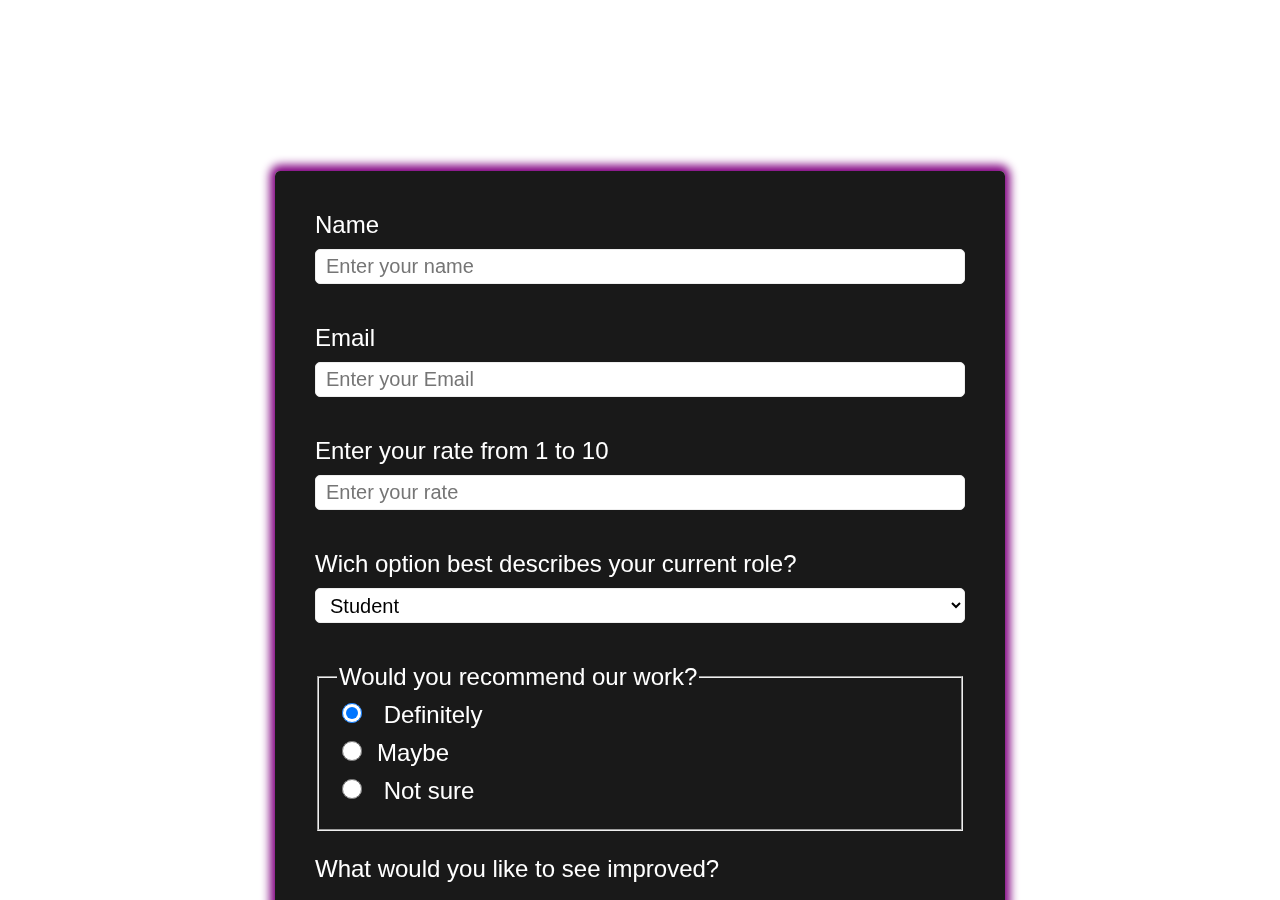
<file: SurveyForm/index.html>
<html lang="en">
<head>
    <meta charset="UTF-8">
    <meta http-equiv="X-UA-Compatible" content="IE=edge">
    <meta name="viewport" content="width=device-width, initial-scale=1.0">
    <title>Survey Form</title>
    <link rel="stylesheet" href="style.css">
</head>
<body>
    
<div class="main">
    <h1 id="title">AMC Technologies survey form</h1>
    <p id="description"> technology at your fingertips.-</p>

    <div class="main-content">
        <div class="form-content">
            <form id="survey-form">
                <label for="name" id="name-label">Name</label>
                <input id="name" type="text" required placeholder="Enter your name">
                
                <label for="email" type="email-label">Email</label>
                <input id="email" type="email" required placeholder="Enter your Email">
                
                <label for="number" id="number-label">Enter your rate from 1 to 10</label>
                <input id="number" type="number" min="1" max="10" required placeholder="Enter your rate">

                <label for="dropdown">Wich option best describes your current role?</label>
                <select id="dropdown">
                    <option value="student">Student</option>
                    <option value="enginner">Enginner</option>
                    <option value="developer">Developer</option>
                    <option value="prefer-not-to-say">Prefer not to say</option>
                    <option value="other">Other</option>
                </select>

                <fieldset>
                    <legend> Would you recommend our work? </legend>
                    <input type="radio" name="recommend" checked id="definitely" value="definitely"/> <label for="definitely">Definitely</label><br />
                    <input type="radio" name="recommend" id="maybe" value="maybe"/><label for="maybe">Maybe</label><br />
                    <input type="radio" name="recommend" id="not-sure" value="not-sure"/> <label for="not-sure">Not sure</label> <br />
                </fieldset>

                <p>What would you like to see improved?</p>
                <input type="checkbox" id="work-time" name="work-time" value="work-time">
                <label for="work-time">Work time</label> <br />
                <input type="checkbox" id="time-to-provide-answers" name="time-to-provide-answers" value="time-to-provide-answers">
                <label for="time-to-provide-answers">Time to provide answers</label> <br />
                <input type="checkbox" id="time-to-provide-solution" name="time-to-provide-solution" value="time-to-provide-solution">
                <label for="time-to-provide-solution">Time to provide solution</label> <br />

                <label for="comment">Any comments or suggestions?</label> <br /> 
               <textarea id="comment" cols="50" rows="4">Enter your comment or suggestion here...</textarea> <br />

               <button type="submit" id="submit">Submit</button>
            </form>
        </div>
    </div>
</div>
</body>
</html>
</file>
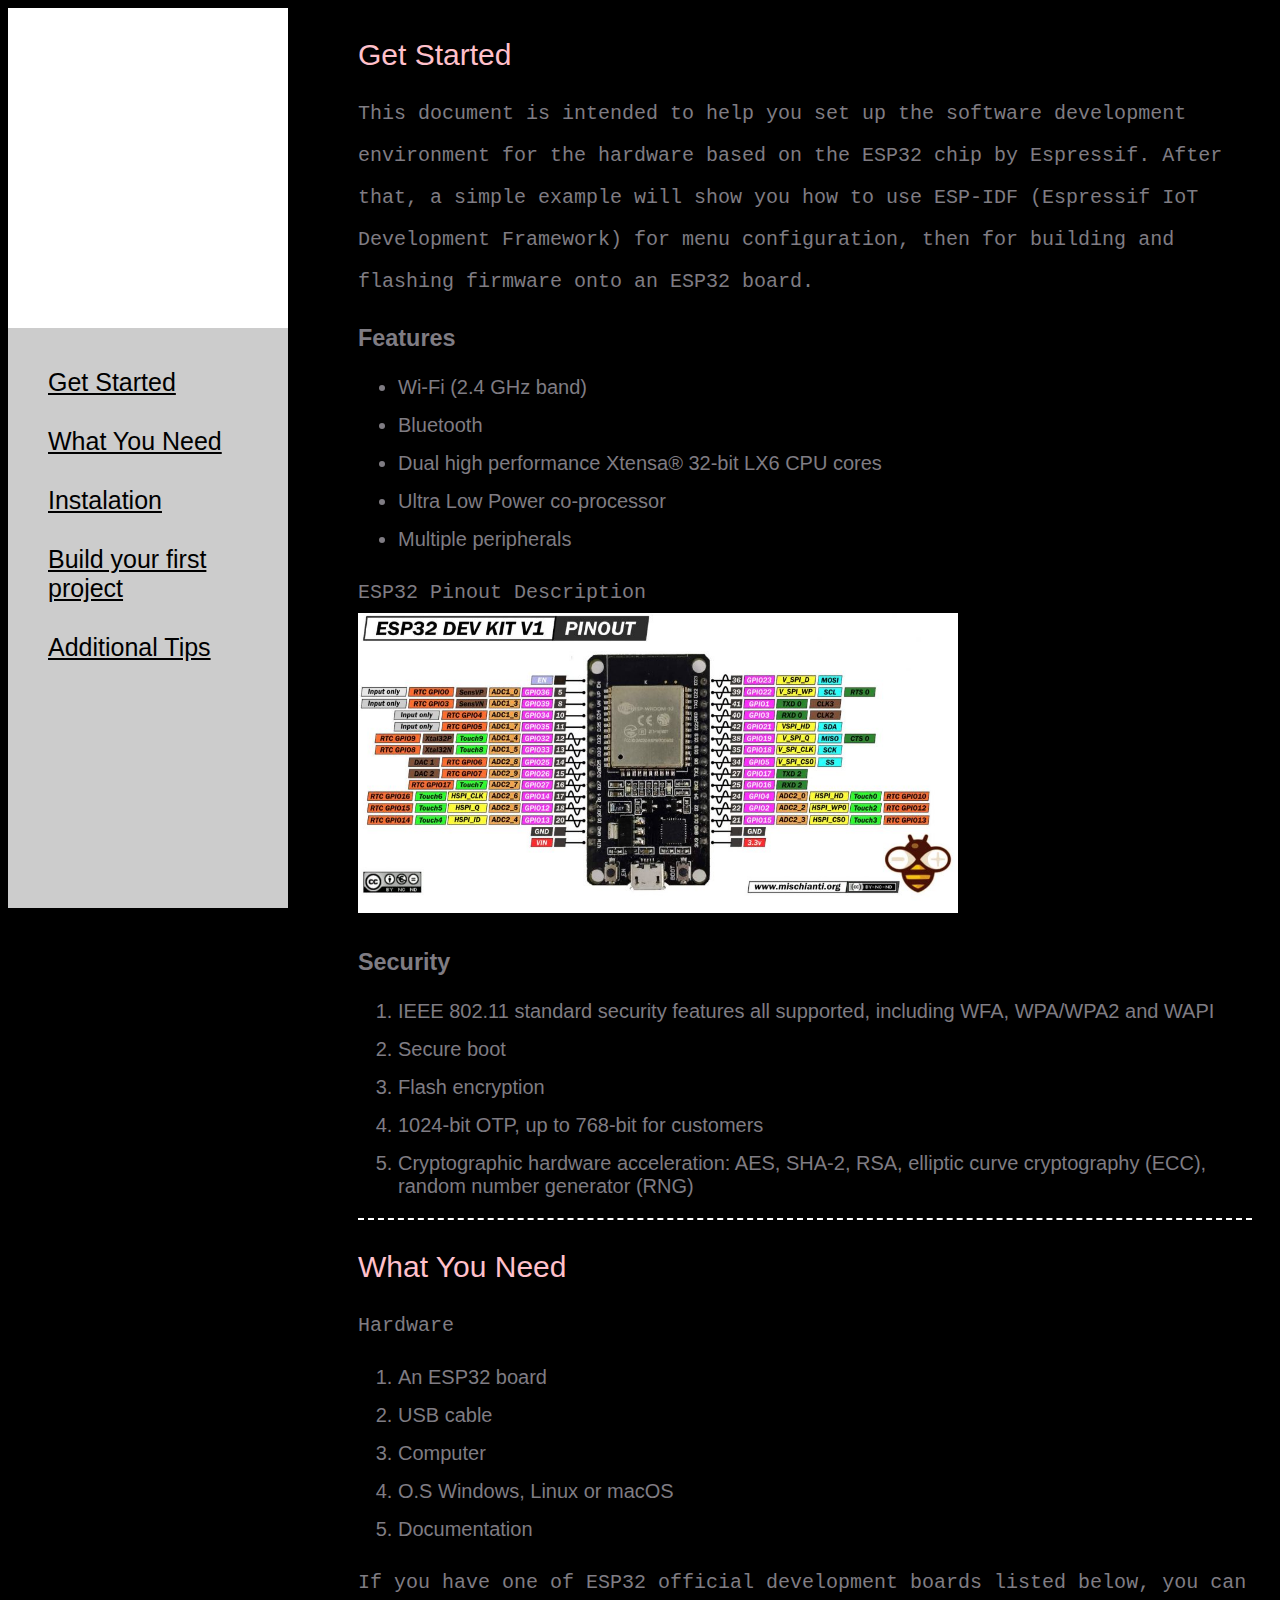
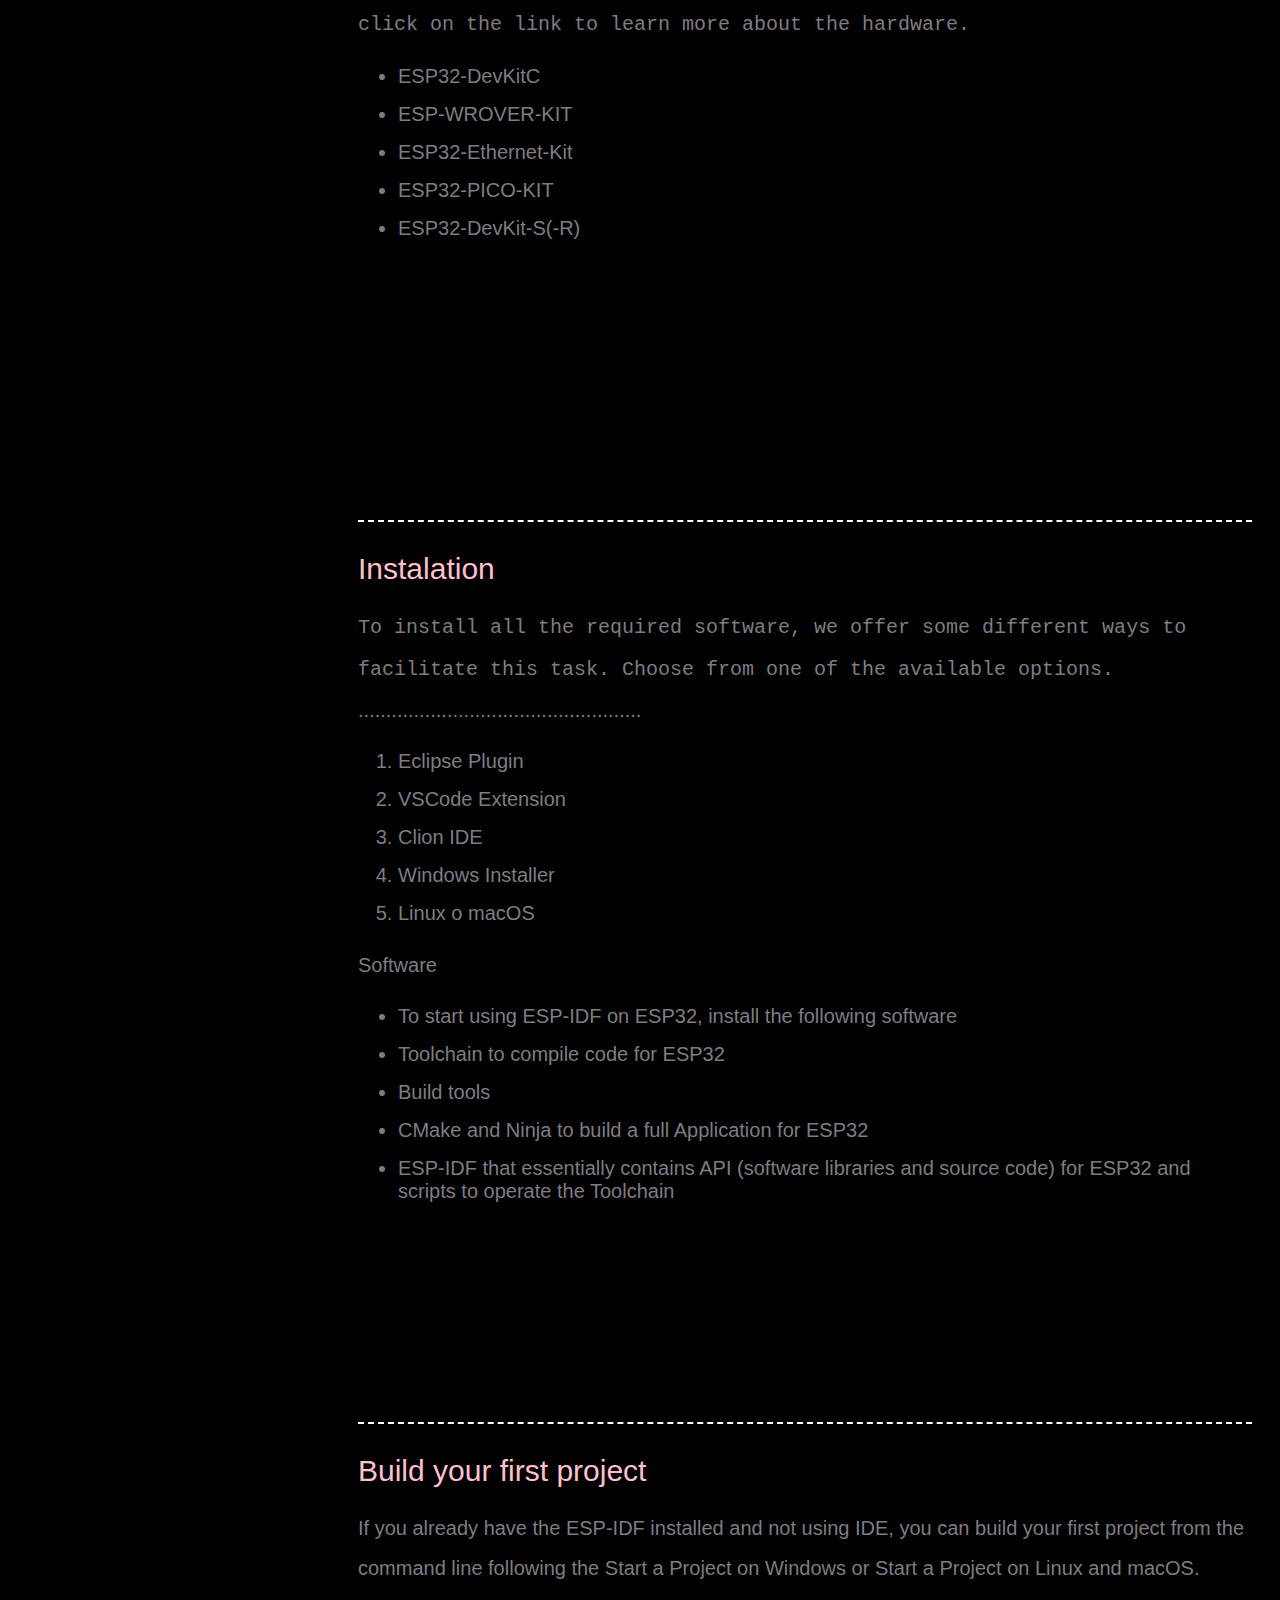
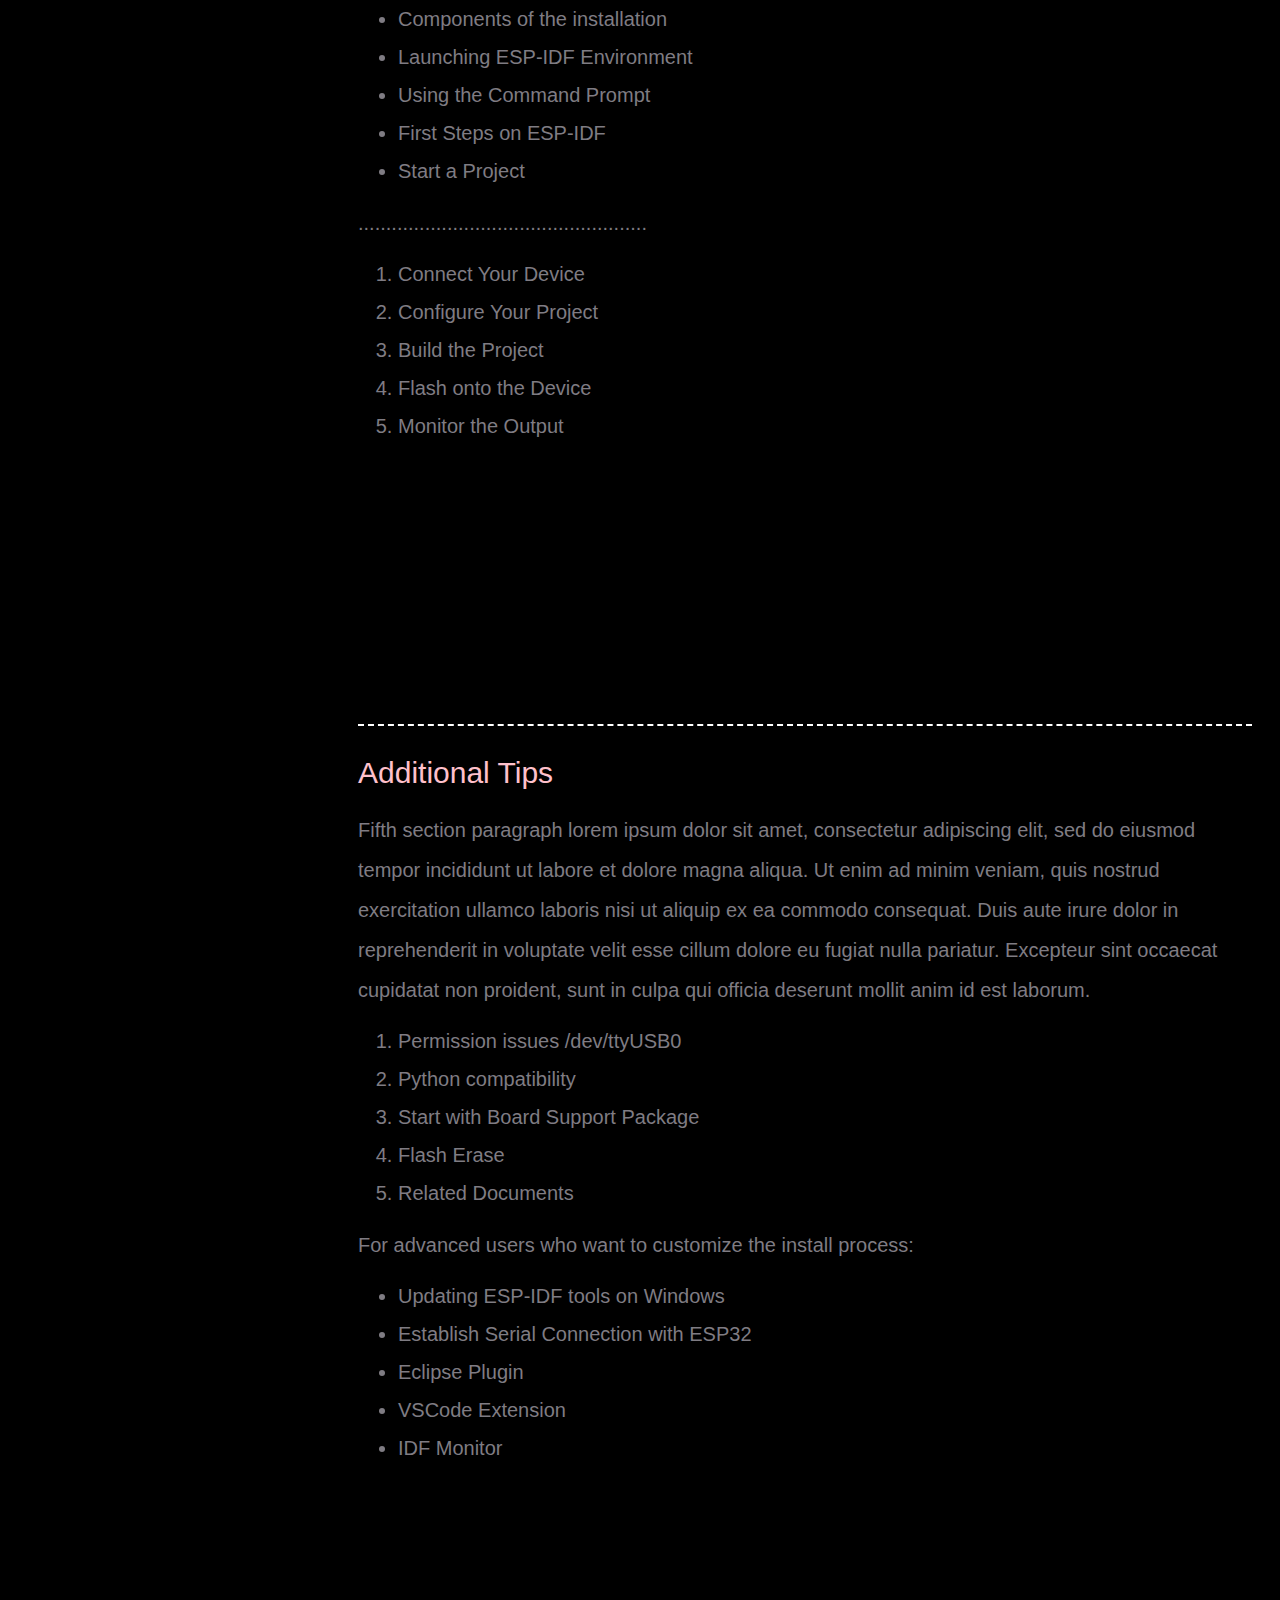
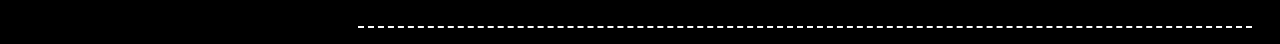
<file: Technical Documentation Page/index.html>
<!DOCTYPE html>
<html lang="en">
<head>
    <meta charset="UTF-8">
    <meta http-equiv="X-UA-Compatible" content="IE=edge">
    <meta name="viewport" content="width=device-width, initial-scale=1.0">
    <title>Technical Documentation Page</title>
    <link rel="stylesheet" href="styles.css">
</head>
       
                    
            <main id="main-doc">
                <nav id="navbar">
                    <div class="divider"></div>
                    <header>Espressif <br>Programming Guide<br> Esp32IDF</header>
                    <ul>
                        <li><a class="nav-link" href="#Get_Started">Get Started</a></li>
                        <li><a class="nav-link" href="#What_You_Need">What You Need</a></li>
                        <li><a class="nav-link" href="#Instalation">Instalation</a></li>
                        <li><a class="nav-link" href="#Build_your_first_project">Build your first project</a></li>
                        <li><a class="nav-link" href="#Additional_Tips">Additional Tips</a></li>
                    </ul>
                </nav>
                <div class="content">
                    <section id="Get_Started" class="main-section">
                                <header>Get Started</header>
                                <p>
                                    <code>This document is intended to help you set up the software development environment for the hardware based on the ESP32 chip by Espressif. After that, a simple example will show you how to use ESP-IDF (Espressif IoT Development Framework) for menu configuration, then for building and flashing firmware onto an ESP32 board.</code>
                                </p>
                                
                                    <h3>Features</h3>
                                <ul>
                                    <li>Wi-Fi (2.4 GHz band)</li>
                                    <li>Bluetooth</li>
                                    <li>Dual high performance Xtensa® 32-bit LX6 CPU cores</li>
                                    <li>Ultra Low Power co-processor</li>
                                    <li>Multiple peripherals</li>
                                </ul>
                                
                                <p>
                                    <code>ESP32 Pinout Description</code>
                                <br>
                                <a href="https://www.mischianti.org/wp-content/uploads/2021/03/ESP32-DOIT-DEV-KIT-v1-pinout-mischianti-1024x501.jpg">
                                    <img src="esp.jpg"
                                    width="600" height="300"
                                    alt="ESP32 PINOUT" />
                                </a>
                                <br>
                                </p>

                                <h3>Security</h3>
                                
                                <ol>
                                    <li>IEEE 802.11 standard security features all supported, including WFA, WPA/WPA2 and WAPI</li>
                                    <li>Secure boot</li>
                                    <li>Flash encryption</li>
                                    <li>1024-bit OTP, up to 768-bit for customers</li>
                                    <li> Cryptographic hardware acceleration: AES, SHA-2, RSA, elliptic curve cryptography (ECC), random number generator (RNG)</li>
                                </ol>
                    </section>
                        

                    <section id="What_You_Need" class="main-section">
                                <header>What You Need</header>
                                <p>
                                    <code>Hardware</code>
                                    
                                </p>
                                    <ol>
                                    <li>An ESP32 board</li>
                                    <li>USB cable</li>
                                    <li>Computer</li>
                                    <li>O.S Windows, Linux or macOS </li>
                                    <li>Documentation</li>
                                </ol>
                                <p>
                                    <code>If you have one of ESP32 official development boards listed below, you can click on the link to learn more about the hardware.           </code>
                                </p>
                                <ul>
                            
                                    <li>ESP32-DevKitC</li>
                                    <li>ESP-WROVER-KIT</li>
                                    <li>ESP32-Ethernet-Kit</li>
                                    <li>ESP32-PICO-KIT</li>
                                    <li>ESP32-DevKit-S(-R)</li>
                                </ul>
                    </section>


                    <section id="Instalation" class="main-section">
                            <header>Instalation</header>
                            <p>
                                <code>To install all the required software, we offer some different ways to facilitate this task. Choose from one of the available options.</code>
                            ...................................................
                            </p>
                                <ol>
                                <li>Eclipse Plugin</li>
                                <li>VSCode Extension</li>
                                <li>Clion IDE</li>
                                <li>Windows Installer</li>
                                <li>Linux o macOS</li>
                                </ol>
                            <p>
                                Software
                            </p>
                            <ul>
                                <li>To start using ESP-IDF on ESP32, install the following software</li>
                                <li>Toolchain to compile code for ESP32</li>
                                <li>Build tools</li>
                                <li>CMake and Ninja to build a full Application for ESP32</li>
                                <li>ESP-IDF that essentially contains API (software libraries and source code) for ESP32 and scripts to operate the Toolchain  </p></li>
                            </ul>
                </section>


                <section id="Build_your_first_project" class="main-section">
                    <header>Build your first project</header>
                    <p>
                        If you already have the ESP-IDF installed and not using IDE, you can build your first project from the command line following the Start a Project on Windows or Start a Project on Linux and macOS.                </p>
                    <ul>
                        <li>Components of the installation</li>
                        <li>Launching ESP-IDF Environment</li>
                        <li>Using the Command Prompt</li>
                        <li>First Steps on ESP-IDF</li>
                        <li>Start a Project</li>
                    </ul>
                    <p>
    ....................................................
                    </p>
                    <ol>
                        <li>Connect Your Device</li>
                        <li>Configure Your Project</li>
                        <li>Build the Project</li>
                        <li>Flash onto the Device</li>
                        <li>Monitor the Output</li>
                    </ol>
                </section>  
                        
                <section id="Additional_Tips" class="main-section">
                    <header>Additional Tips</header>
                    <p>
                        Fifth section paragraph lorem ipsum dolor sit amet, consectetur adipiscing elit, sed do eiusmod tempor incididunt ut labore et dolore magna aliqua. Ut enim ad minim veniam, quis nostrud exercitation ullamco laboris nisi ut aliquip ex ea commodo consequat. Duis aute irure dolor in reprehenderit in voluptate velit esse cillum dolore eu fugiat nulla pariatur. Excepteur sint occaecat cupidatat non proident, sunt in culpa qui officia deserunt mollit anim id est laborum.
                    </p>
                    
                    <ol>
                        <li>Permission issues /dev/ttyUSB0</li>
                        <li>Python compatibility</li>
                        <li>Start with Board Support Package</li>
                        <li>Flash Erase</li>
                        <li>Related Documents</li>
                    </ol>
                    <p>
                        For advanced users who want to customize the install process:
                    </p>
        
                        <ul>
                        <li>Updating ESP-IDF tools on Windows</li>
                        <li>Establish Serial Connection with ESP32</li>
                        <li>Eclipse Plugin</li>
                        <li>VSCode Extension</li>
                        <li>IDF Monitor</li>
                        </ul>
                </section>
            </div>
        </main>
</html>
</file>
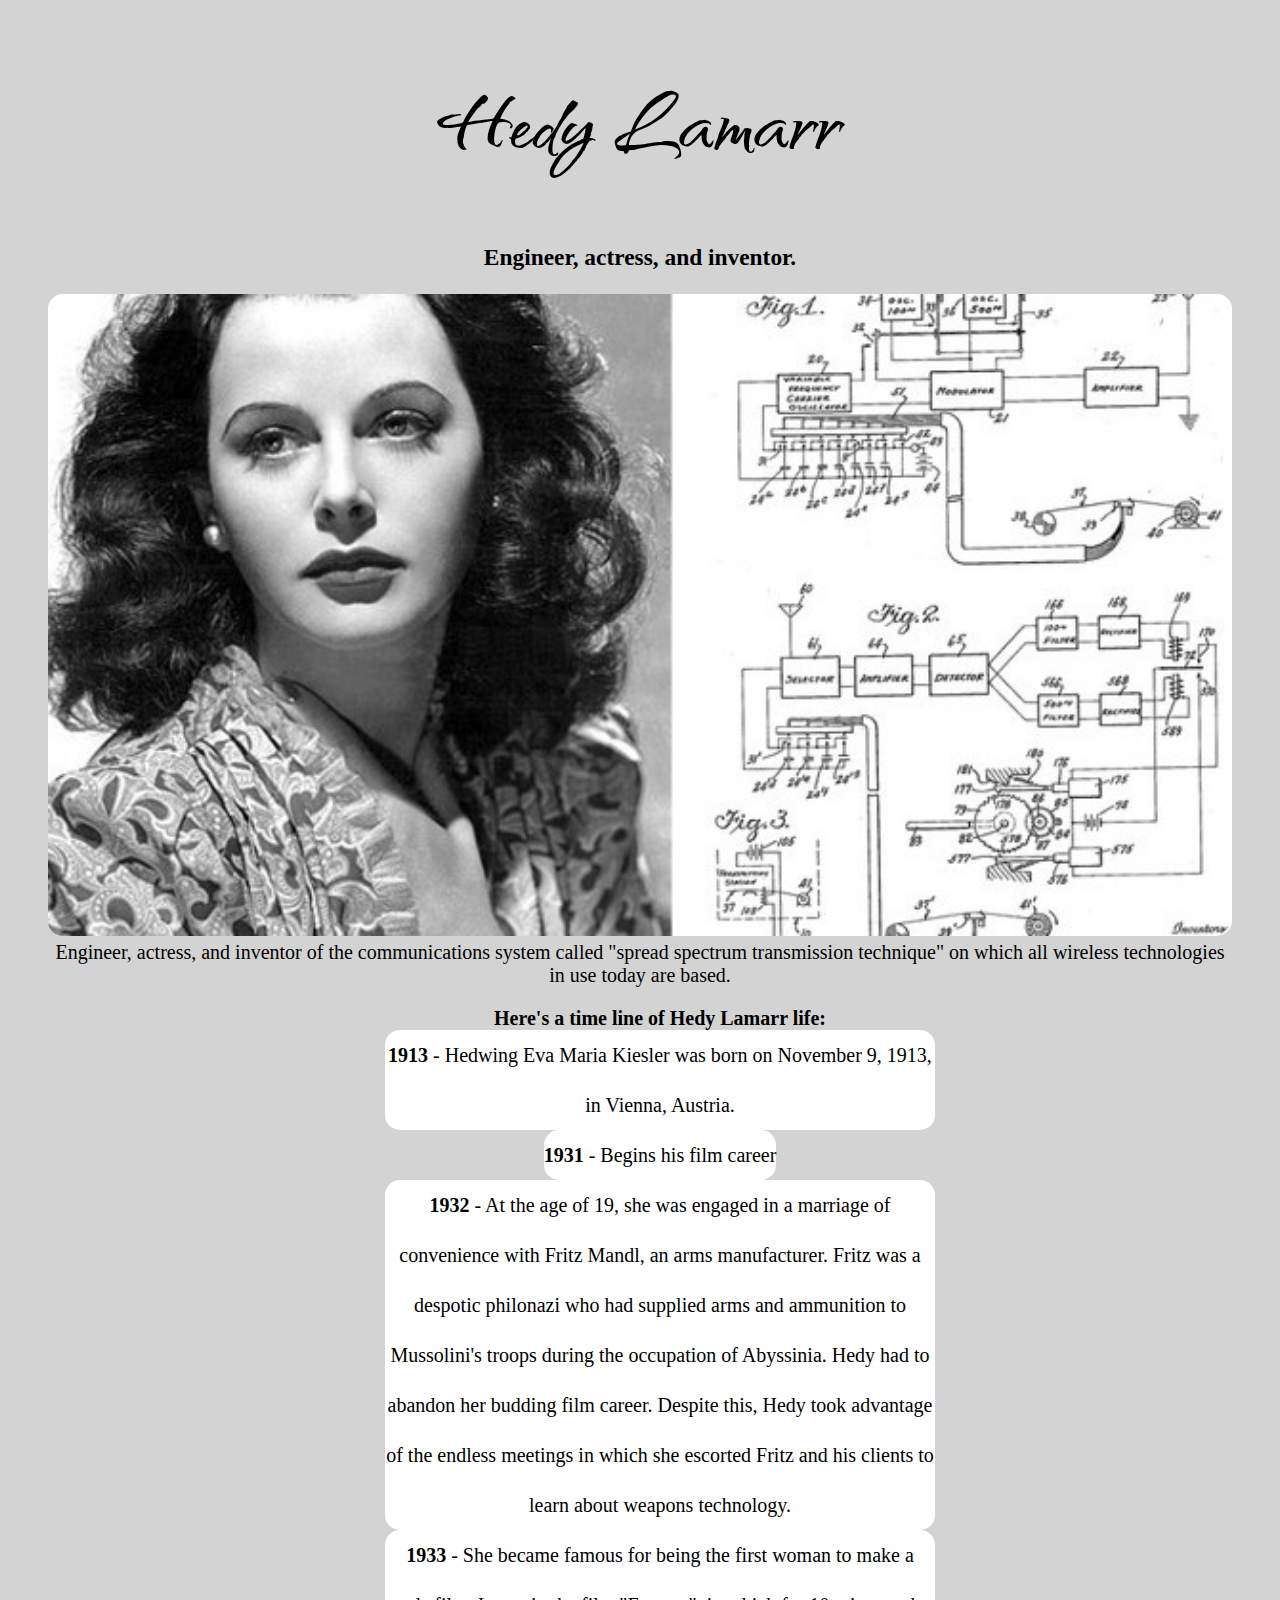
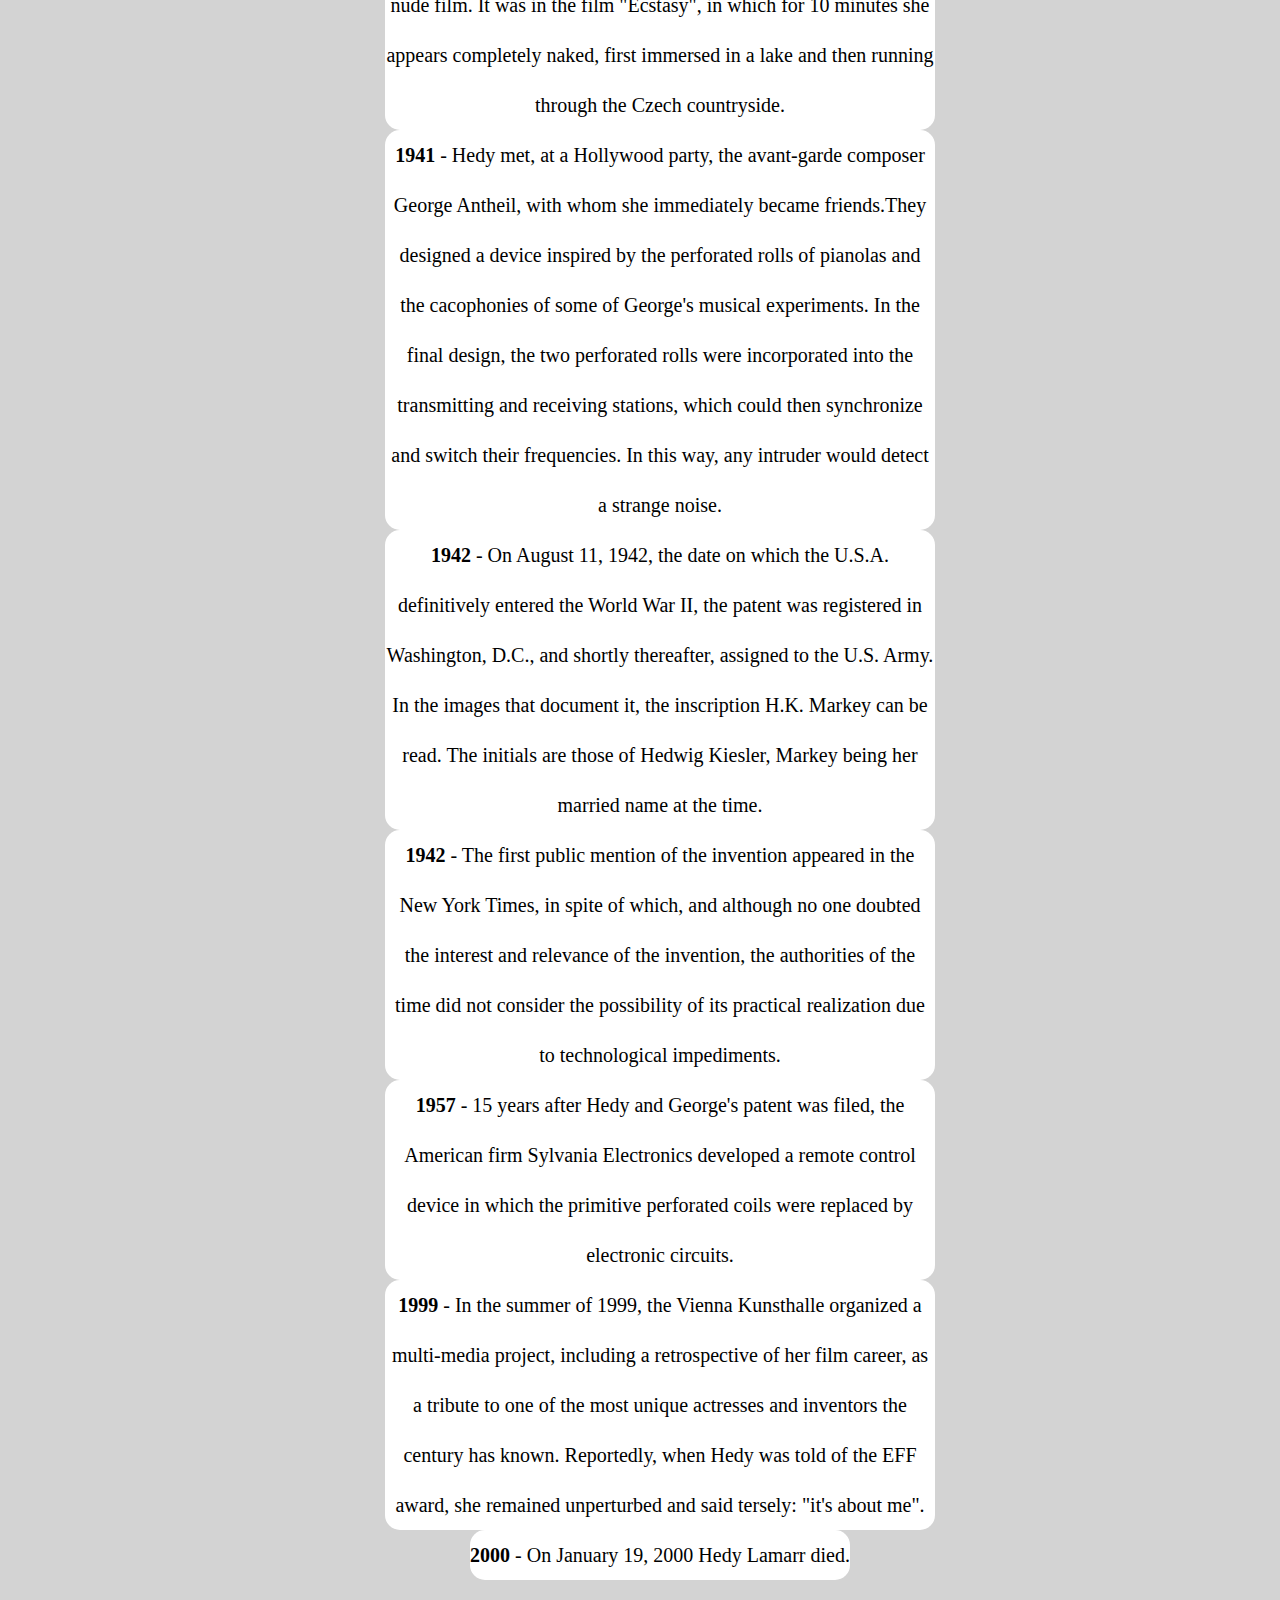
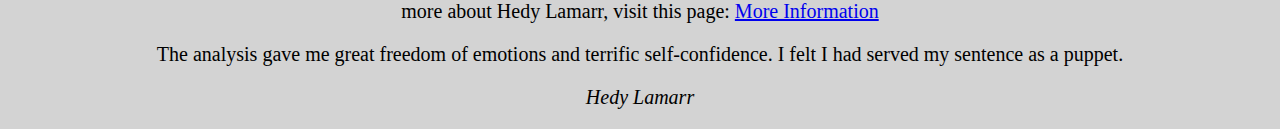
<file: TributePag/index.html>
<!DOCTYPE html>
<html lang="en">
<head>
    <meta charset="UTF-8">
    <meta http-equiv="X-UA-Compatible" content="IE=edge">
    <meta name="viewport" content="width=device-width, initial-scale=1.0">
    <title>Tribute Page FCC</title>
    <link rel="stylesheet" href="styles.css">
    
</head>
<body>
    
    <main id="main">
        
                <h1 id="title">Hedy Lamarr</h1>
                <h3 >Engineer, actress, and inventor. </h3>
                <figure id="img-div">
                    <img src="HedyLammar.jpg" alt="Hedy Lamarr Picture" id="image">
                    <figcaption id="img-caption">Engineer, actress, and inventor of the communications system called "spread spectrum transmission technique" on which all wireless technologies in use today are based.</figcaption>
       
                <ul id="tribute-info">
                    <strong>Here's a time line of Hedy Lamarr life:</strong>

                    <li><strong>1913</strong> - Hedwing Eva Maria Kiesler was born on November 9, 1913, in Vienna, Austria.</li>
                    <li><strong>1931</strong> - Begins his film career</li>
                    <li><strong>1932</strong> - At the age of 19, she was engaged in a marriage of convenience with Fritz Mandl, an arms manufacturer. Fritz was a despotic philonazi who had supplied arms and ammunition to Mussolini's troops during the occupation of Abyssinia. Hedy had to abandon her budding film career. Despite this, Hedy took advantage of the endless meetings in which she escorted Fritz and his clients to learn about weapons technology.</li>
                    <li><strong>1933</strong> - She became famous for being the first woman to make a nude film. It was in the film "Ecstasy", in which for 10 minutes she appears completely naked, first immersed in a lake and then running through the Czech countryside.</li>
                    <li><strong>1941</strong> - Hedy met, at a Hollywood party, the avant-garde composer George Antheil, with whom she immediately became friends.They designed a device inspired by the perforated rolls of pianolas and the cacophonies of some of George's musical experiments. In the final design, the two perforated rolls were incorporated into the transmitting and receiving stations, which could then synchronize and switch their frequencies. In this way, any intruder would detect a strange noise.</li>
                    <li><strong>1942</strong> - On August 11, 1942, the date on which the U.S.A. definitively entered the World War II, the patent was registered in Washington, D.C., and shortly thereafter, assigned to the U.S. Army. In the images that document it, the inscription H.K. Markey can be read. The initials are those of Hedwig Kiesler, Markey being her married name at the time.</li>
                    <li><strong>1942</strong> - The first public mention of the invention appeared in the New York Times, in spite of which, and although no one doubted the interest and relevance of the invention, the authorities of the time did not consider the possibility of its practical realization due to technological impediments.</li>
                    <li><strong>1957</strong> - 15 years after Hedy and George's patent was filed, the American firm Sylvania Electronics developed a remote control device in which the primitive perforated coils were replaced by electronic circuits. </li>
                    <li><strong>1999</strong> - In the summer of 1999, the Vienna Kunsthalle organized a multi-media project, including a retrospective of her film career, as a tribute to one of the most unique actresses and inventors the century has known. Reportedly, when Hedy was told of the EFF award, she remained unperturbed and said tersely: "it's about me".            </li>
                    <li><strong>2000</strong> - On January 19, 2000 Hedy Lamarr died. </li>

                </ul>
            </figure>

            <footer>
                more about Hedy Lamarr, visit this page:
                <a href="https://historia.nationalgeographic.com.es/a/hedy-lamarr-actriz-que-invento-wifi_14882" id="tribut-link" target="_blank">More Information</a>
            </footer>


            <p>The analysis gave me great freedom of emotions and terrific self-confidence. I felt I had served my sentence as a puppet.            </p>
            <p><i>Hedy Lamarr</i></p>
    </main>
</body>
</html>
</file>
<file: SurveyForm/style.css>
body{
    font-family: 'Lucida Sans', 'Lucida Sans Regular', 'Lucida Grande', 'Lucida Sans Unicode', Geneva, Verdana, sans-serif;
}


.main{
    background-image: url("https://media.istockphoto.com/photos/abstract-digital-human-face-picture-id1173158404?b=1&k=20&m=1173158404&s=612x612&w=0&h=piBdMGivQnXQ5XLBUdZddIsXak91p4oUBiXhkRqXN4A=");
    position: fixed;
    top: 0;
    left: 0;
    bottom:0;
    right: 0;
    color: #ffffff;
    overflow: scroll;
    font-size:24px ;
}

.main::after {
    content: "";
    background-color rgb(0,0,0,.8);
    position: fixed;
    top: 0;
    left: 0;
    right: 0;
    bottom: 0;
}
.main > h1,
.main > p{
    text-align: center;
    font-family: 35px;
    z-index: 2;
    position: relative;
}

.main-content {
    background-color: rgba(0, 0, 0, 0.9);
    max-width: 650px;
    display: flex;
    flex-direction: column;
    padding: 40px;
    margin: 0 auto;
    margin-bottom: 40px;
    border-radius: 5px;
    z-index: 2;
    position: relative;
    box-shadow: 0px -1px 10px 5px purple;
}

#name, #email, #number, #dropdown, #comment{
    display: block;
    width: 100%;
    height: 35px;
    padding: 5px 10px;
    color: #000000;
    background-color: #ffffff;
    border: 1px solid #eeeeee;
    border-radius: 5px;
    font-size: 20px;
    margin-bottom: 40px;

}

label[for=name],
label[for=email],
label[for=number],
label[for=dropdown],
label[for=comment]{
    margin-bottom: 10px;
    display: inline-block;
}

#work-time,
#time-to-provide-answers,
#time-to-provide-solution,
fieldset input{
    height: 20px;
    width: 20px;
    margin-right: 15px;
    margin-bottom: 15px;
}

#comment {
min-height: 180px;
}
label[for=comment]{
    margin-top: 30px;
}

#submit {
display: block;
width: 100%;
padding: 0.75rem;
background: #37af65;
border-radius: 10px;
cursor: pointer;
border: 0;
color: #ffffff;
font-size: 20px;
}
</file>
<file: Technical Documentation Page/styles.css>
html {
    scroll-behavior: smooth;
  }
  
  body {
        font-family: 'Lato', 'Lucida Grande', 'Lucida Sans Unicode', Tahoma, Sans-Serif;
    font-size: 20px;
    background-color: #000000;
    color: #7F7C83;
  }
  
  p {
    line-height: 40px;
  }
  
  #main-doc {
    display: flex;
    flex-direction: column
  }
  
  #navbar {
    width: 100%;
    height: 100%;
    background-color: #ccc;
    margin-top: 40px;
    padding: 20px;
    text-align: center;
  }
  
  #navbar header {
    color: #000;
    font-size: 35px;
  }
  
  #navbar ul {
    padding: 0;
     font-size: 25px;
  }
  
  #navbar ul li {
    color: #000;
    margin-bottom: 15px;
    list-style: none;
    width: 100%;
  }
  
  #navbar ul li a{
    color: #000000;
    height: 30px;
  }
  
  #navbar ul li a:hover{
    color: rgb(253, 153, 240);
  }
  
  .content {
     margin: 0 20px 20px;
  }
  
  .main-section {
    min-height: 100vh;
    width: 100%;
    border-bottom: 2px dashed rgb(255, 255, 255);
  }
  
  .main-section header{
    color: pink;
    font-size: 30px;
    padding-top: 30px;
  }
  
  .main-section ul li,
  .main-section ol li{
    margin-bottom: 15px
  }
  
  @media(min-width: 900px){
    #main-doc {
      flex-direction: row
    }
    
    #navbar {
      width: 280px;
      height: 100vh;
      background-color: #ccc;
      margin-top: 0;
      text-align: left;
      position: fixed;
      padding: 0;
    }
    
    .divider {
      width: 100%;
      margin: 0;
      min-height: 100px;
      background-color: rgb(255, 255, 255);
    }
    
    #navbar header,
    #navbar ul {
      padding-left: 40px;
    }
    
     #navbar header {
      color: rgb(255, 255, 255);
      padding-left: 40px;
      padding-top: 30px;
      padding-bottom: 30px;
      background-color: #ffffff;
    }
    
     #navbar ul li {
      padding-top: 15px;
    }
    
    .content {
      margin-left: 350px;
    }
</file>
<file: TributePag/styles.css>
@import url('https://fonts.googleapis.com/css2?family=Edu+VIC+WA+NT+Beginner&family=Noto+Sans+JP:wght@500&family=Qwitcher+Grypen&display=swap');


body{
    font-size: 20px;
    text-align: center;
    font-family:Georgia, 'Times New Roman', Times, serif;
    background-color:lightgrey;
}
img{
    width: 100%;
    height: auto;
    border-radius: 15px;
}
ul li{
    background-color: white;
    max-width: 550px;
    text-align:lef;
    display: table;
    margin: 0 auto;
    line-height:2.5;
    border-radius: 15px;


}

h1{
    color:rgb(0, 0, 0);
    font-size: 100px;
    font-family: 'Qwitcher Grypen', cursive;
}
</file>
